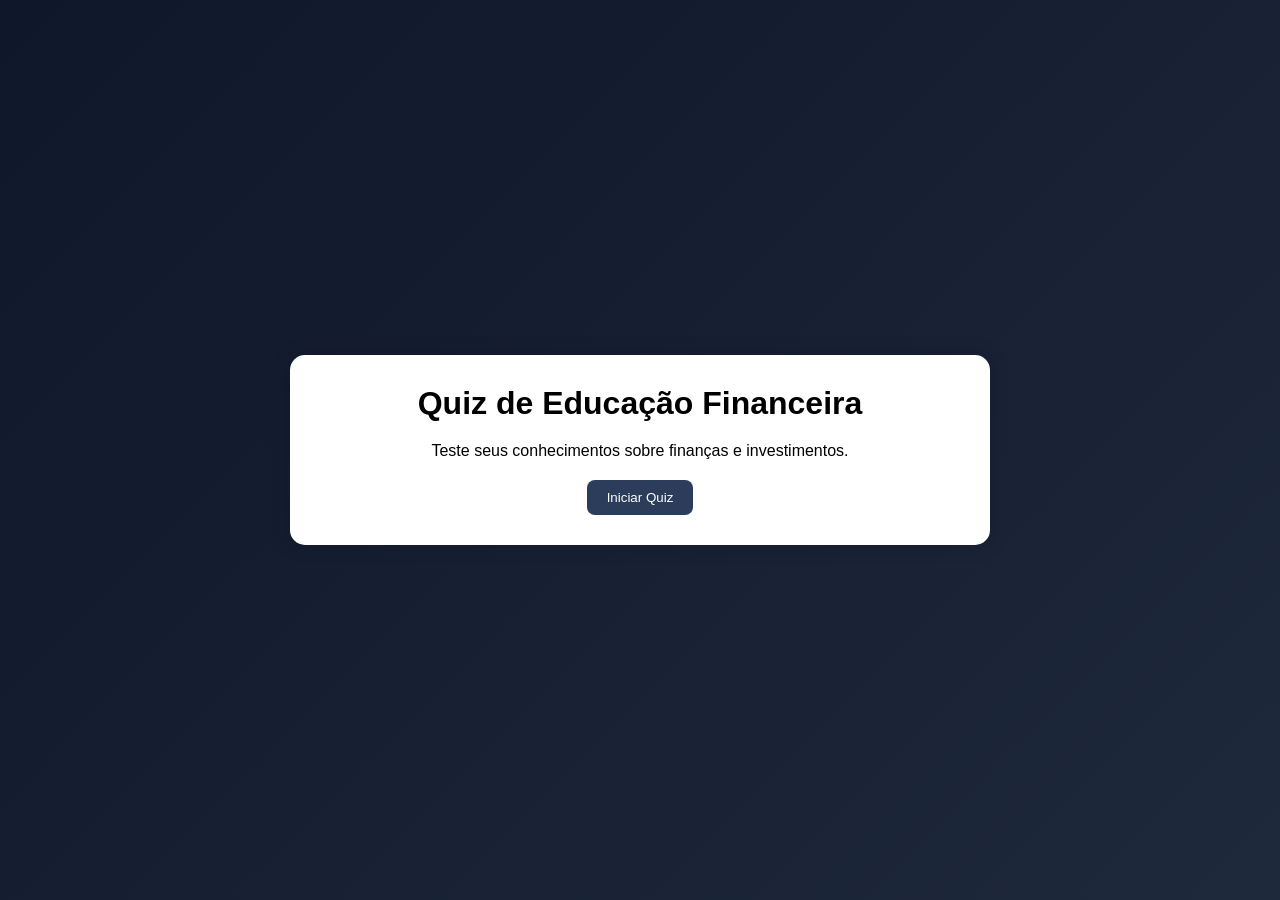
<file: index.html>
<!DOCTYPE html>
<html lang="pt-BR">

<head>
    <meta charset="UTF-8">
    <meta name="viewport" content="width=device-width, initial-scale=1.0">
    <title>Quiz Financeiro</title>

    <link rel="stylesheet" href="style.css">
</head>

<body>

    <div class="container">

        
        <div id="inicio">

            <h1> Quiz de Educação Financeira</h1>

            <p>
                Teste seus conhecimentos sobre
                finanças e investimentos.
            </p>

            <button id="btnIniciar">
                Iniciar Quiz
            </button>

        </div>

        <!-- Quiz -->
        <div id="quiz">

            <p id="contador"></p>

            <h2 id="pergunta"></h2>

            <div id="alternativas"></div>

            <button id="proxima">
                Próxima
            </button>

            <p id="resultado"></p>

        </div>

    </div>

    <script src="script.js"></script>

</body>

</html>
</file>
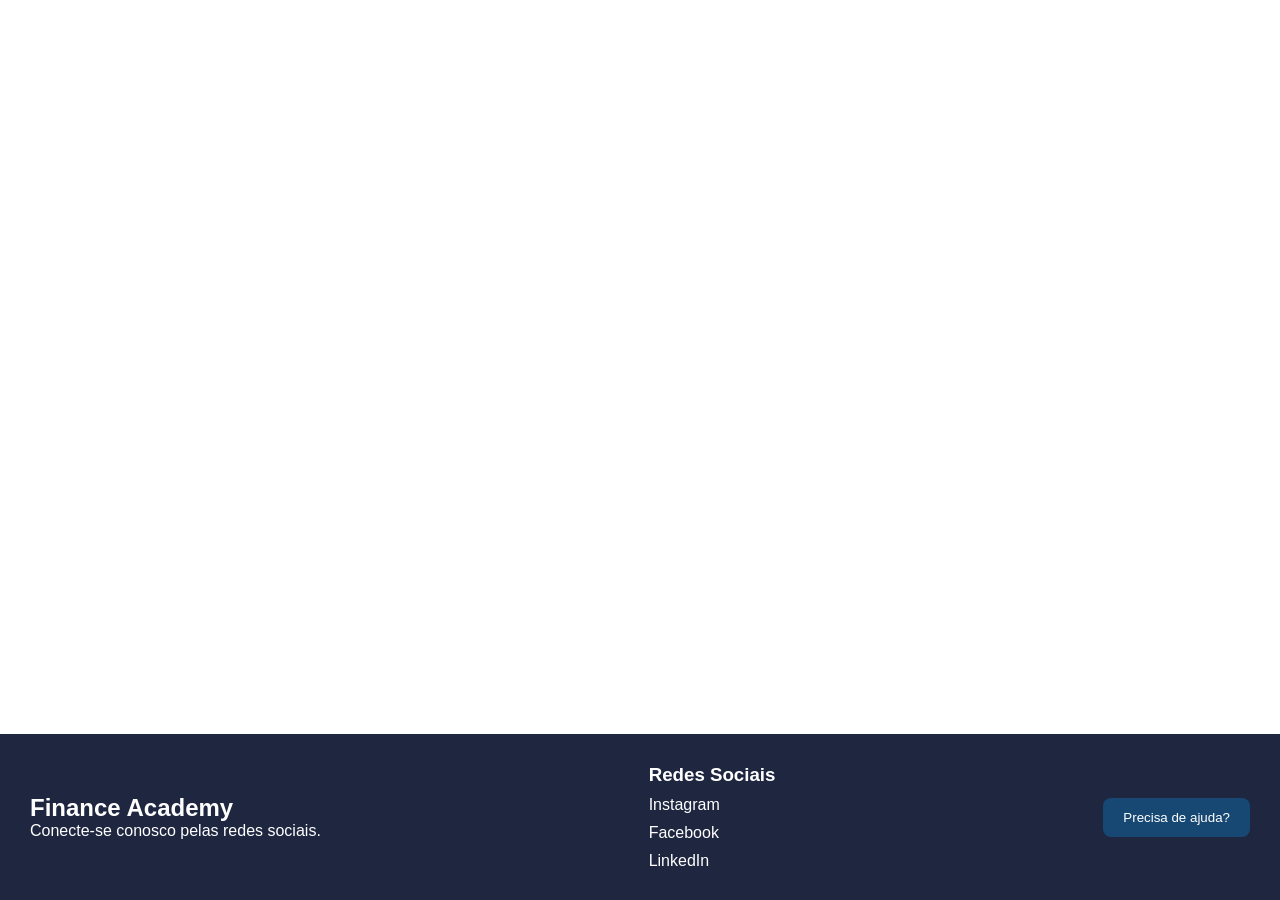
<file: indexfooter.html>
<!DOCTYPE html>
<html lang="pt-BR">
<head>
    <meta charset="UTF-8">
    <meta name="viewport" content="width=device-width, initial-scale=1.0">
    <title>Rodapé</title>

    <link rel="stylesheet" href="stylefooter.css">
</head>
<body>

    <footer class="footer">

        <div class="footer-container">

            <div class="empresa">
                <h2>Finance Academy</h2>
                <p>Conecte-se conosco pelas redes sociais.</p>
            </div>

            <div class="redes">
                <h3>Redes Sociais</h3>

                <a id="instagram" href="#" target="_blank">Instagram</a>

                <a id="facebook" href="#" target="_blank">Facebook</a>

                <a id="linkedin" href="#" target="_blank">LinkedIn</a>
            </div>

            <div class="suporte">
                <button id="btnAjuda">Precisa de ajuda?</button>
            </div>

        </div>

    </footer>

    
    <div class="modal" id="modal">

        <div class="card">

            <span class="fechar" id="fechar">&times;</span>

            <h2>Solicitar Ajuda</h2>

            <form id="formAjuda">

                <input
                    type="text"
                    id="nome"
                    placeholder="Digite seu nome"
                    required
                >

                <textarea
                    id="mensagem"
                    placeholder="Descreva sua dúvida"
                    required
                ></textarea>

                <button type="submit">
                    Enviar Solicitação
                </button>

            </form>

        </div>

    </div>

    <script src="scriptfooter.js"></script>

</body>
</html>
</file>
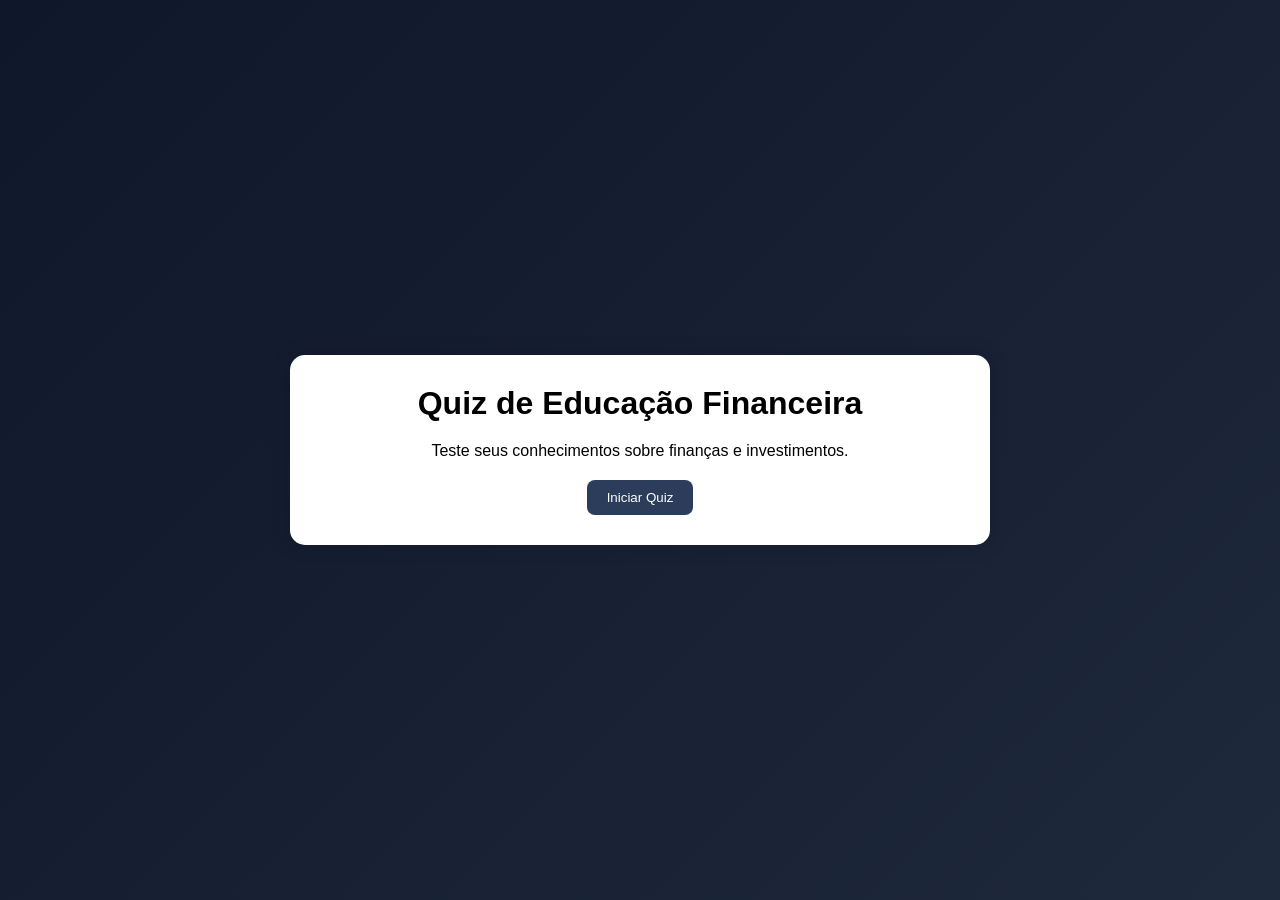
<file: indexquiz.html>
<!DOCTYPE html>
<html lang="pt-BR">

<head>
    <meta charset="UTF-8">
    <meta name="viewport" content="width=device-width, initial-scale=1.0">
    <title>Quiz Financeiro</title>

    <link rel="stylesheet" href="stylequiz.css">
</head>

<body>

    <div class="container">

        
        <div id="inicio">

            <h1> Quiz de Educação Financeira</h1>

            <p>
                Teste seus conhecimentos sobre
                finanças e investimentos.
            </p>

            <button id="btnIniciar">
                Iniciar Quiz
            </button>

        </div>

        <!-- Quiz -->
        <div id="quiz">

            <p id="contador"></p>

            <h2 id="pergunta"></h2>

            <div id="alternativas"></div>

            <button id="proxima">
                Próxima
            </button>

            <p id="resultado"></p>

        </div>

    </div>

    <script src="scriptquiz.js"></script>

</body>

</html>
</file>
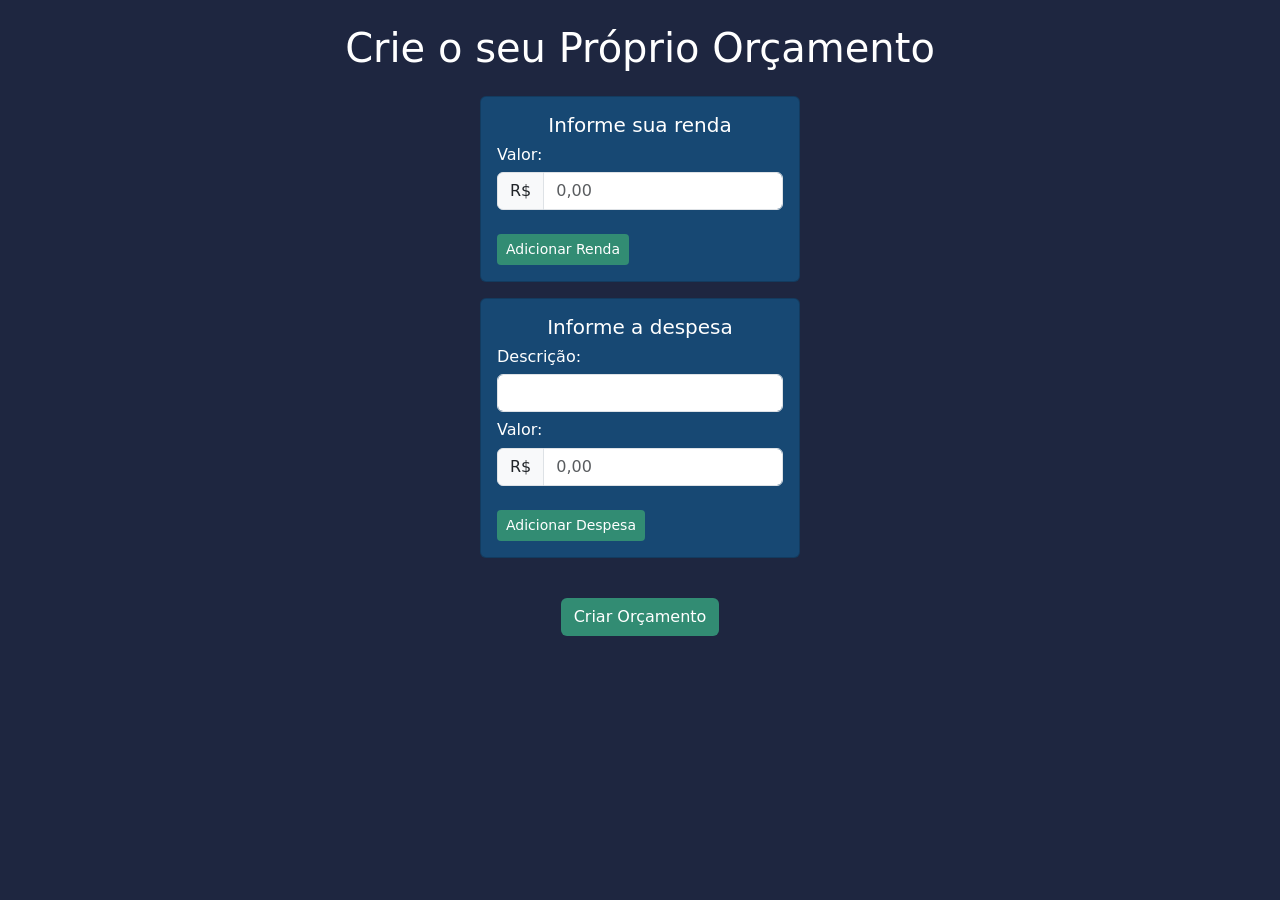
<file: src/public/orcamento.html>
<!DOCTYPE html>
<html lang="en">

<head>
    <meta charset="UTF-8">
    <meta name="viewport" content="width=device-width, initial-scale=1.0">
    <title>Orçamento Pessoal</title>
    <link rel="stylesheet" href="https://cdnjs.cloudflare.com/ajax/libs/font-awesome/6.5.1/css/all.min.css">
    <link href="https://cdn.jsdelivr.net/npm/bootstrap@5.3.8/dist/css/bootstrap.min.css" rel="stylesheet"
        integrity="sha384-sRIl4kxILFvY47J16cr9ZwB07vP4J8+LH7qKQnuqkuIAvNWLzeN8tE5YBujZqJLB" crossorigin="anonymous">
    <link rel="stylesheet" href="orcamento.css">
</head>

<body>
    <h1 id="titulo" class=" text-center m-4">Crie o seu Próprio Orçamento</h1>
    <div id="formulario">

        <!--Campo renda-->

        <div class="d-flex flex-column align-items-center mt-4">
            <div class="card mb-3" style="width: 320px;">
                <div class="card-body">
                    <h5 class="card-title text-center">Informe sua renda</h5>
                    <h6 class="card-title">Valor:</h6>
                    <div class="input-group">
                        <span class="input-group-text">R$</span>
                        <input type="text" id="input-renda" class="form-control campo-valor" placeholder="0,00">
                    </div>
                    <div class="mt-2">
                        <button class="btn btn-sm btn-renda mt-3">Adicionar Renda</button>
                    </div>
                </div>
            </div>

            <!--Campo despesa-->

            <div class="card mb-3" style="width: 320px;">
                <div class="card-body">
                    <h5 class="card-title text-center">Informe a despesa</h5>
                    <h6 class="card-title">Descrição:</h6>
                    <input type="text" id="input-descricao" class="form-control mb-2">
                    <h6 class="card-title">Valor:</h6>
                    <div class="input-group">
                        <span class="input-group-text">R$</span>
                        <input type="text" id="input-despesa" class="form-control campo-valor" placeholder="0,00">
                    </div>
                    <div class="mt-2">
                        <button class="btn btn-sm btn-despesa mt-3">Adicionar Despesa</button>
                    </div>
                </div>
            </div>
        </div>
    </div>

    <!--Botão criar simulação-->
    <div class="d-flex flex-column align-items-center mt-4">
        <button id="btn-resultado" type="button" class="btn text-white">
            Criar Orçamento
        </button>

    </div>

    <!--Resultado-->

    <!--Lista receitas e despesas-->
    <div id="resultado">
        <h1 class = "text-center mb-5">Resultado 📊</h1>
        <div class="card mb-3 mx-5">
            <div class="card-body">
                <h5>Receitas</h5>
                <ul id="lista-receitas"></ul>
            </div>
        </div>

        <div class="card mb-3 mx-5">
            <div class="card-body">
                <h5>Despesas</h5>
                <ul id="lista-despesas"></ul>
            </div>
        </div>

        <!--Cards resultados-->
        <div class="container mt-4">
            <div class="row text-center">
                <div class="col-md-4 mb-3">
                    <div class="card shadow">
                        <div class="card-body">
                            <h5>Receitas</h5>
                            <h2 id="receita"></h2>
                        </div>
                    </div>
                </div>
                <div class="col-md-4 mb-3">
                    <div class="card shadow">
                        <div class="card-body">
                            <h5>Total Despesas</h5>
                            <h2 id="despesas"></h2>
                        </div>
                    </div>
                </div>
                <div class="col-md-4 mb-3">
                    <div class="card shadow">
                        <div class="card-body">
                            <h5>Saldo</h5>
                            <h2 id="saldo"></h2>
                        </div>
                    </div>
                </div>
            </div>
        </div>

        <!--Imprime mensagem na tela-->
        <div id="mensagem" class="d-flex flex-column align-items-center m-4">

        </div>

        <!--Botão nova simulação-->
        <div class="d-flex flex-column align-items-center m-4">
            <button id="btn-nova-simulacao" type="button" class="btn text-white">
                Nova simulação
            </button>
        </div>


        <script src="orcamento.js"></script>
        <script src="https://cdn.jsdelivr.net/npm/bootstrap@5.3.8/dist/js/bootstrap.bundle.min.js"
            integrity="sha384-FKyoEForCGlyvwx9Hj09JcYn3nv7wiPVlz7YYwJrWVcXK/BmnVDxM+D2scQbITxI"
            crossorigin="anonymous"></script>
</body>

</html>
</file>
<file: style.css>
*{
    margin:0;
    padding:0;
    box-sizing:border-box;
}

body{
    font-family:Arial, Helvetica, sans-serif;

    background:linear-gradient(
        135deg,
        #0f172a,
        #1e293b
    );

    min-height:100vh;

    display:flex;
    justify-content:center;
    align-items:center;
}

.container{

    width:700px;
    max-width:90%;

    background:white;

    padding:30px;

    border-radius:15px;

    box-shadow:0 0 20px rgba(0,0,0,.2);
}



#inicio{
    text-align:center;
}

#inicio p{
    margin:20px 0;
}

#btnIniciar{

    padding:10px 20px;

    border:none;
    border-radius:8px;

    background:#2b3d5b;
    color:white;

    cursor:pointer;
}

#btnIniciar:hover{
    background:#1e293b;
}



#quiz{
    display:none;
}

#contador{
    font-weight:bold;
    margin-bottom:15px;
}

#pergunta{
    margin-bottom:20px;
}

.opcao{

    width:100%;

    padding:12px;

    margin:10px 0;

    border:none;
    border-radius:8px;

    background:#e2e8f0;

    cursor:pointer;

    transition:0.3s;
}

.opcao:hover{
    background:#cbd5e1;
}

.correta{
    background:#22c55e;
    color:white;
}

.errada{
    background:#ef4444;
    color:white;
}

#proxima{

    width:100%;

    padding:12px;

    margin-top:15px;

    border:none;
    border-radius:8px;

    background:#2b3d5b;
    color:white;

    cursor:pointer;
}

#proxima:hover{
    background:#1e293b;
}

#resultado{

    margin-top:20px;

    font-size:20px;
    font-weight:bold;

    text-align:center;
}
</file>
<file: stylefooter.css>
*{
    margin: 0;
    padding: 0;
    box-sizing: border-box;
    font-family: Arial;
}

body{
    min-height: 100vh;
    display: flex;
    align-items: end;
}

.footer{
    width: 100%;
    background-color: #1E2640;
    color: white;
    padding: 30px;
}

.footer-container{
    display: flex;
    justify-content: space-between;
    align-items: center;
    flex-wrap: wrap;
}

.redes{
    display: flex;
    flex-direction: column;
    gap: 10px;
}

.redes a{
    color: white;
    text-decoration: none;
    transition: 0.3s;
}

.redes a:hover{
    color: #174873;
}

.suporte button{
    padding: 12px 20px;
    border: none;
    background-color: #174873;
    color: white;
    cursor: pointer;
    border-radius: 8px;
    transition: 0.3s;
}

.suporte button:hover{
    background-color: #033444;
}



.modal{
    display: none;
    position: fixed;
    top: 0;
    left: 0;

    width: 100%;
    height: 100%;

    background-color: rgba(0,0,0,0.6);

    justify-content: center;
    align-items: center;
}

.card{
    background-color: white;
    width: 350px;
    padding: 25px;
    border-radius: 10px;
    position: relative;
}

.card h2{
    margin-bottom: 20px;
}

.card form{
    display: flex;
    flex-direction: column;
    gap: 15px;
}

.card input,
.card textarea{
    padding: 10px;
    border: 1px solid #070707;
    border-radius: 6px;
}
    
.card textarea{
    resize: none;
    height: 120px;
}

.card button{
    padding: 12px;
    border: none;
    background-color: #174873;
    color: white;
    border-radius: 6px;
    cursor: pointer;
}

.fechar{
    position: absolute;
    top: 10px;
    right: 15px;
    font-size: 25px;
    cursor: pointer;
}
</file>
<file: stylequiz.css>
*{
    margin:0;
    padding:0;
    box-sizing:border-box;
}

body{
    font-family:Arial, Helvetica, sans-serif;

    background:linear-gradient(
        135deg,
        #0f172a,
        #1e293b
    );

    min-height:100vh;

    display:flex;
    justify-content:center;
    align-items:center;
}

.container{

    width:700px;
    max-width:90%;

    background:white;

    padding:30px;

    border-radius:15px;

    box-shadow:0 0 20px rgba(0,0,0,.2);
}



#inicio{
    text-align:center;
}

#inicio p{
    margin:20px 0;
}

#btnIniciar{

    padding:10px 20px;

    border:none;
    border-radius:8px;

    background:#2b3d5b;
    color:white;

    cursor:pointer;
}

#btnIniciar:hover{
    background:#1e293b;
}



#quiz{
    display:none;
}

#contador{
    font-weight:bold;
    margin-bottom:15px;
}

#pergunta{
    margin-bottom:20px;
}

.opcao{

    width:100%;

    padding:12px;

    margin:10px 0;

    border:none;
    border-radius:8px;

    background:#e2e8f0;

    cursor:pointer;

    transition:0.3s;
}

.opcao:hover{
    background:#cbd5e1;
}

.correta{
    background:#22c55e;
    color:white;
}

.errada{
    background:#ef4444;
    color:white;
}

#proxima{

    width:100%;

    padding:12px;

    margin-top:15px;

    border:none;
    border-radius:8px;

    background:#2b3d5b;
    color:white;

    cursor:pointer;
}

#proxima:hover{
    background:#1e293b;
}

#resultado{

    margin-top:20px;

    font-size:20px;
    font-weight:bold;

    text-align:center;
}
</file>
<file: src/public/orcamento.css>
body {
    background-color: #1E2640;

}

.btn {
    background-color: #328C73 !important;
    color: white !important;
}

.card {
    background-color: #174873;
}

.card-title,
li,
h5,
h1,
h2
{
    color: white;
}

#resultado,
#titulo-resultado {
    display: none;
}
</file>
